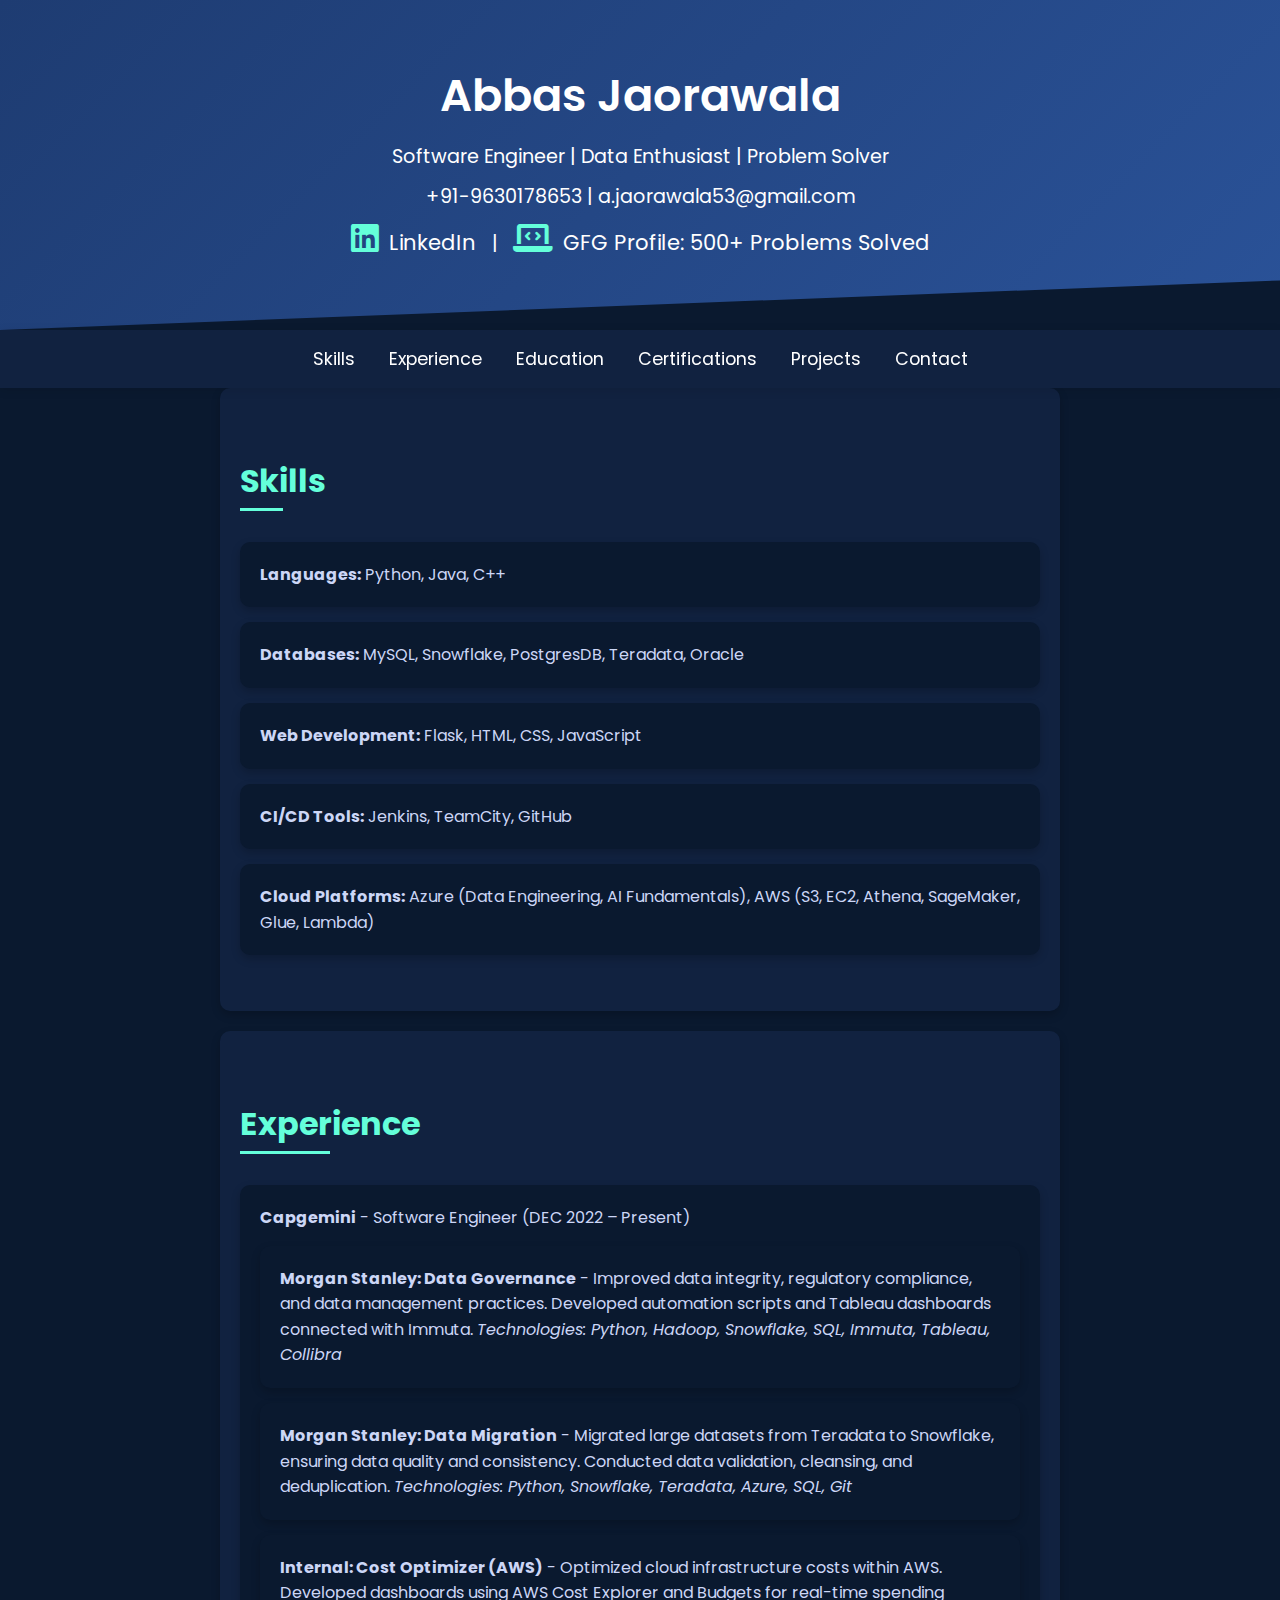
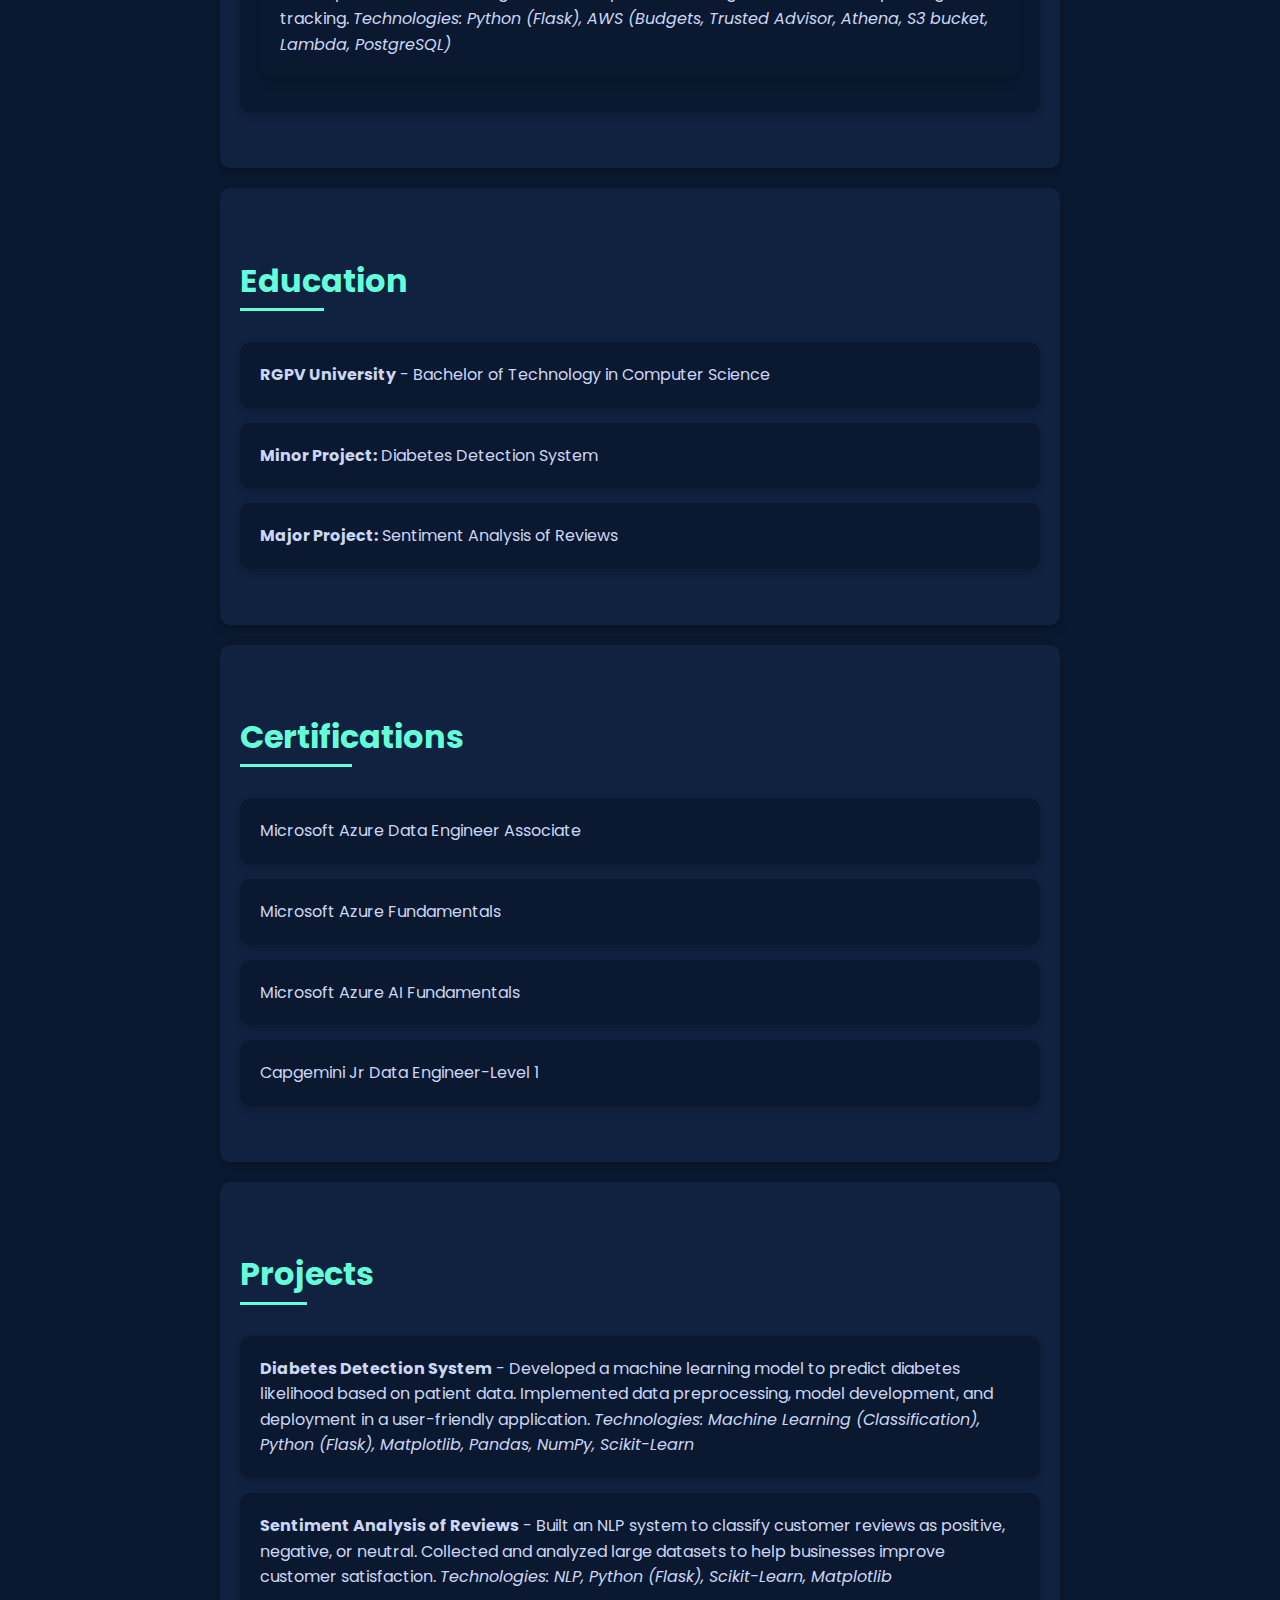
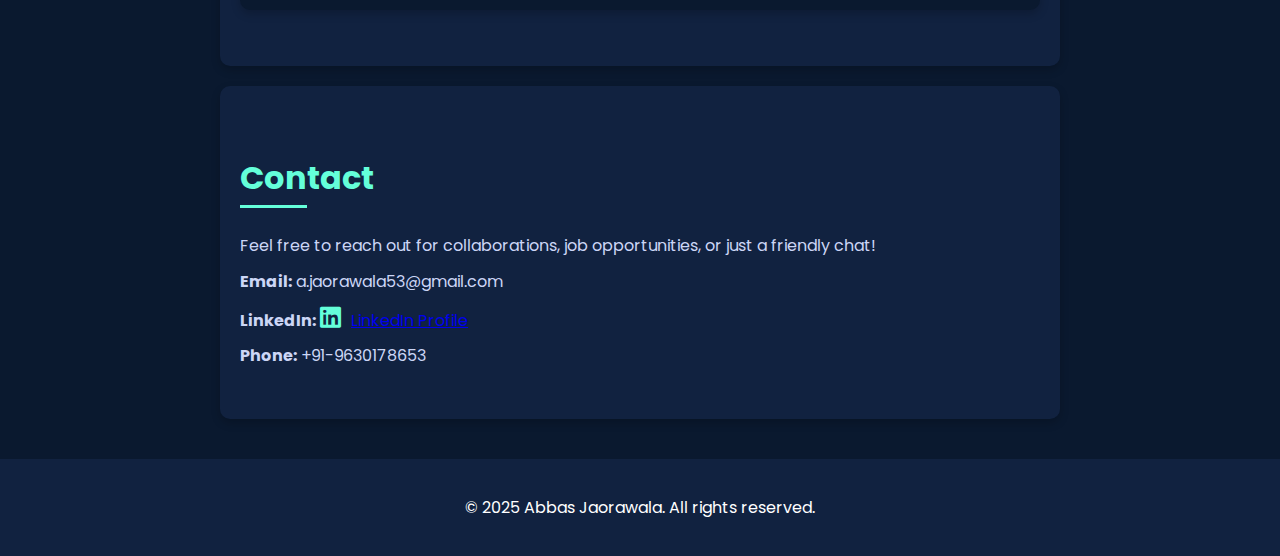
<file: portfolio.html>
<!DOCTYPE html>
<html lang="en">
<head>
  <meta charset="UTF-8">
  <meta name="viewport" content="width=device-width, initial-scale=1.0">
  <title>Abbas Jaorawala - Portfolio</title>
  <link href="https://fonts.googleapis.com/css2?family=Poppins:wght@300;400;600&display=swap" rel="stylesheet">
  <link rel="stylesheet" href="https://cdnjs.cloudflare.com/ajax/libs/font-awesome/6.0.0/css/all.min.css">
  <style>
    /* General Styles */
    body {
      font-family: 'Poppins', sans-serif;
      margin: 0;
      padding: 0;
      color: #333;
      background-color: #0a192f; /* Dark tech-themed background */
      line-height: 1.6;
      overflow-x: hidden;
    }

    header {
      background: linear-gradient(135deg, #1e3c72, #2a5298);
      color: white;
      padding: 60px 0;
      text-align: center;
      clip-path: polygon(0 0, 100% 0, 100% 85%, 0 100%);
      position: relative;
      overflow: hidden;
    }

    header h1 {
      margin: 0;
      font-size: 2.8em;
      font-weight: 600;
      animation: fadeIn 2s ease-in-out;
    }

    header p {
      margin: 10px 0;
      font-size: 1.2em;
      animation: fadeIn 2.5s ease-in-out;
    }

    header a {
      color: white;
      text-decoration: none;
      margin: 0 10px;
      font-size: 1.1em;
      transition: color 0.3s ease;
    }

    header a:hover {
      color: #64ffda; /* Teal color for hover */
    }

    nav {
      background-color: #112240; /* Darker tech-themed background */
      padding: 15px;
      text-align: center;
      position: sticky;
      top: 0;
      z-index: 1000;
      box-shadow: 0 2px 10px rgba(0, 0, 0, 0.1);
    }

    nav a {
      color: white;
      margin: 0 15px;
      text-decoration: none;
      font-size: 1.1em;
      transition: color 0.3s ease;
    }

    nav a:hover {
      color: #64ffda; /* Teal color for hover */
    }

    section {
      padding: 40px 20px;
      max-width: 800px;
      margin: 0 auto;
      background-color: #112240; /* Darker tech-themed background */
      border-radius: 10px;
      margin-bottom: 20px;
      box-shadow: 0 4px 10px rgba(0, 0, 0, 0.2);
    }

    h2 {
      color: #64ffda; /* Teal color for headings */
      font-size: 2em;
      margin-bottom: 20px;
      position: relative;
      display: inline-block;
    }

    h2::after {
      content: '';
      position: absolute;
      bottom: -5px;
      left: 0;
      width: 50%;
      height: 3px;
      background-color: #64ffda; /* Teal color for underline */
      animation: underline 2s ease-in-out infinite;
    }

    .skills ul, .experience ul, .education ul, .certifications ul, .projects ul {
      list-style-type: none;
      padding: 0;
    }

    .skills li, .experience li, .education li, .certifications li, .projects li {
      background-color: #0a192f; /* Dark tech-themed background */
      margin: 15px 0;
      padding: 20px;
      border-radius: 10px;
      box-shadow: 0 4px 10px rgba(0, 0, 0, 0.2);
      transition: transform 0.3s ease, box-shadow 0.3s ease;
      color: #ccd6f6; /* Light text color */
    }

    .skills li:hover, .experience li:hover, .education li:hover, .certifications li:hover, .projects li:hover {
      transform: translateY(-5px);
      box-shadow: 0 6px 15px rgba(0, 0, 0, 0.3);
    }

    .contact p {
      margin: 10px 0;
      color: #ccd6f6; /* Light text color */
    }

    footer {
      background-color: #112240; /* Darker tech-themed background */
      color: white;
      text-align: center;
      padding: 20px 0;
      margin-top: 40px;
    }

    /* Icons */
    .icon {
      font-size: 1.5em;
      margin-right: 10px;
      color: #64ffda; /* Teal color for icons */
    }

    /* Animations */
    @keyframes fadeIn {
      from { opacity: 0; }
      to { opacity: 1; }
    }

    @keyframes underline {
      0% { width: 0%; }
      50% { width: 100%; }
      100% { width: 0%; }
    }
  </style>
</head>
<body>
  <header>
    <h1>Abbas Jaorawala</h1>
    <p>Software Engineer | Data Enthusiast | Problem Solver</p>
    <p>+91-9630178653 | a.jaorawala53@gmail.com</p>
    <p>
      <a href="https://www.linkedin.com/in/abbas-jaorawala-5777b31b0/" target="_blank">
        <i class="fab fa-linkedin icon"></i>LinkedIn
      </a>
      |
      <a href="#">
        <i class="fas fa-laptop-code icon"></i>GFG Profile: 500+ Problems Solved
      </a>
    </p>
  </header>

  <nav>
    <a href="#skills">Skills</a>
    <a href="#experience">Experience</a>
    <a href="#education">Education</a>
    <a href="#certifications">Certifications</a>
    <a href="#projects">Projects</a>
    <a href="#contact">Contact</a>
  </nav>

  <section id="skills" class="skills">
    <h2>Skills</h2>
    <ul>
      <li><strong>Languages:</strong> Python, Java, C++</li>
      <li><strong>Databases:</strong> MySQL, Snowflake, PostgresDB, Teradata, Oracle</li>
      <li><strong>Web Development:</strong> Flask, HTML, CSS, JavaScript</li>
      <li><strong>CI/CD Tools:</strong> Jenkins, TeamCity, GitHub</li>
      <li><strong>Cloud Platforms:</strong> Azure (Data Engineering, AI Fundamentals), AWS (S3, EC2, Athena, SageMaker, Glue, Lambda)</li>
    </ul>
  </section>

  <section id="experience" class="experience">
    <h2>Experience</h2>
    <ul>
      <li>
        <strong>Capgemini</strong> - Software Engineer (DEC 2022 – Present)
        <ul>
          <li><strong>Morgan Stanley: Data Governance</strong> - Improved data integrity, regulatory compliance, and data management practices. Developed automation scripts and Tableau dashboards connected with Immuta. <em>Technologies: Python, Hadoop, Snowflake, SQL, Immuta, Tableau, Collibra</em></li>
          <li><strong>Morgan Stanley: Data Migration</strong> - Migrated large datasets from Teradata to Snowflake, ensuring data quality and consistency. Conducted data validation, cleansing, and deduplication. <em>Technologies: Python, Snowflake, Teradata, Azure, SQL, Git</em></li>
          <li><strong>Internal: Cost Optimizer (AWS)</strong> - Optimized cloud infrastructure costs within AWS. Developed dashboards using AWS Cost Explorer and Budgets for real-time spending tracking. <em>Technologies: Python (Flask), AWS (Budgets, Trusted Advisor, Athena, S3 bucket, Lambda, PostgreSQL)</em></li>
        </ul>
      </li>
    </ul>
  </section>

  <section id="education" class="education">
    <h2>Education</h2>
    <ul>
      <li><strong>RGPV University</strong> - Bachelor of Technology in Computer Science</li>
      <li><strong>Minor Project:</strong> Diabetes Detection System</li>
      <li><strong>Major Project:</strong> Sentiment Analysis of Reviews</li>
    </ul>
  </section>

  <section id="certifications" class="certifications">
    <h2>Certifications</h2>
    <ul>
      <li>Microsoft Azure Data Engineer Associate</li>
      <li>Microsoft Azure Fundamentals</li>
      <li>Microsoft Azure AI Fundamentals</li>
      <li>Capgemini Jr Data Engineer-Level 1</li>
    </ul>
  </section>

  <section id="projects" class="projects">
    <h2>Projects</h2>
    <ul>
      <li>
        <strong>Diabetes Detection System</strong> - Developed a machine learning model to predict diabetes likelihood based on patient data. Implemented data preprocessing, model development, and deployment in a user-friendly application. <em>Technologies: Machine Learning (Classification), Python (Flask), Matplotlib, Pandas, NumPy, Scikit-Learn</em>
      </li>
      <li>
        <strong>Sentiment Analysis of Reviews</strong> - Built an NLP system to classify customer reviews as positive, negative, or neutral. Collected and analyzed large datasets to help businesses improve customer satisfaction. <em>Technologies: NLP, Python (Flask), Scikit-Learn, Matplotlib</em>
      </li>
    </ul>
  </section>

  <section id="contact" class="contact">
    <h2>Contact</h2>
    <p>Feel free to reach out for collaborations, job opportunities, or just a friendly chat!</p>
    <p><strong>Email:</strong> a.jaorawala53@gmail.com</p>
    <p>
      <strong>LinkedIn:</strong> 
      <a href="https://www.linkedin.com/in/abbas-jaorawala-5777b31b0/" target="_blank">
        <i class="fab fa-linkedin icon"></i>LinkedIn Profile
      </a>
    </p>
    <p><strong>Phone:</strong> +91-9630178653</p>
  </section>

  <footer>
    <p>&copy; 2025 Abbas Jaorawala. All rights reserved.</p>
  </footer>
</body>
</html>
</file>
